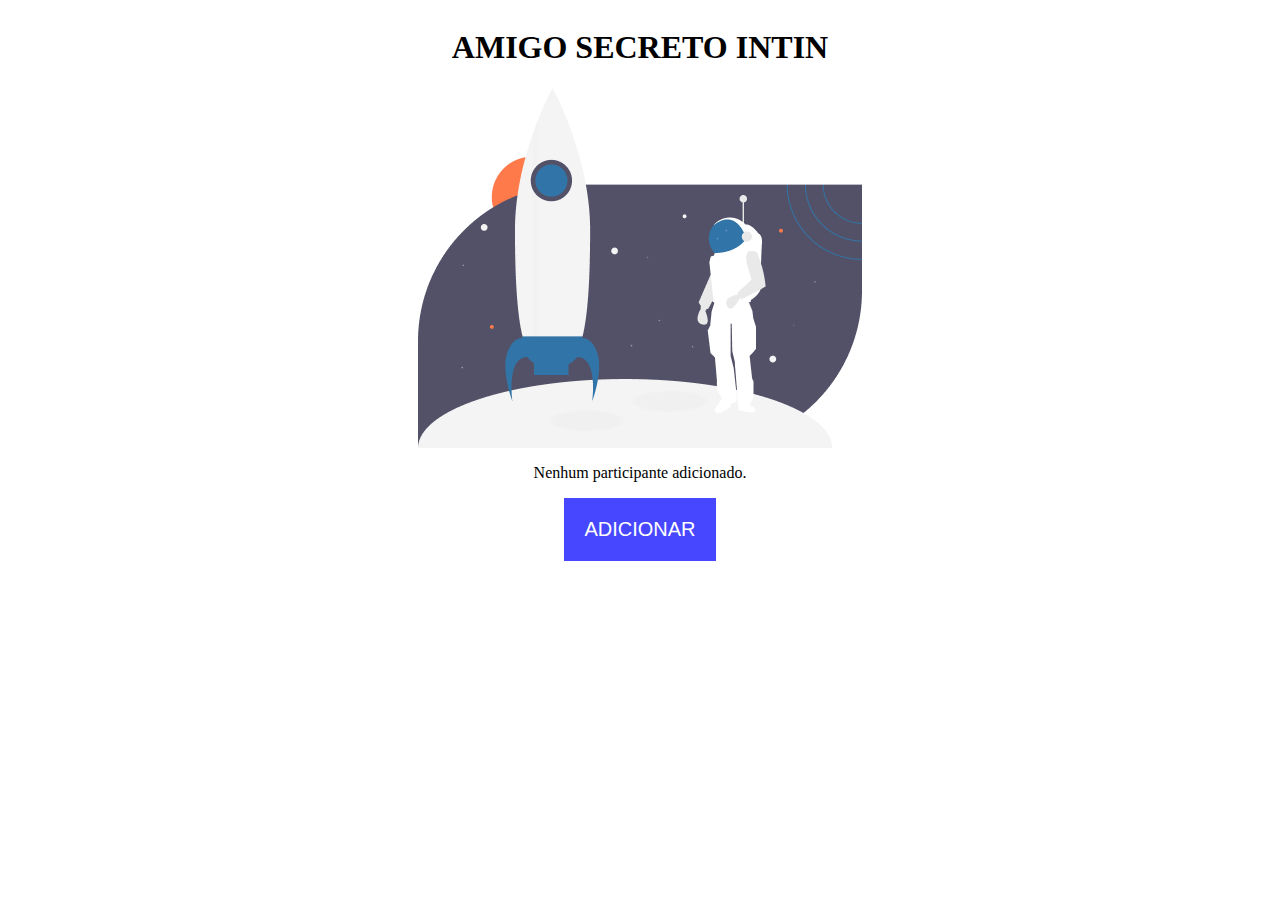
<file: index.html>
<!DOCTYPE html>
<html lang="pt-br">
<head>
    <meta charset="UTF-8">
    <meta name="viewport" content="width=device-width, initial-scale=1.0">
    <link rel="stylesheet" href="style.css">
    <title>Amigo Secreto</title>
</head>
<body>
    <h1>AMIGO SECRETO INTIN</h1>
    <img src="imagens/astronauta.png" alt="Sem participantes.">
    <p>Nenhum participante adicionado.</p>
    <a href="/adicionar.html">
        <button>ADICIONAR</button>
    </a>
</body>
</html>
</file>
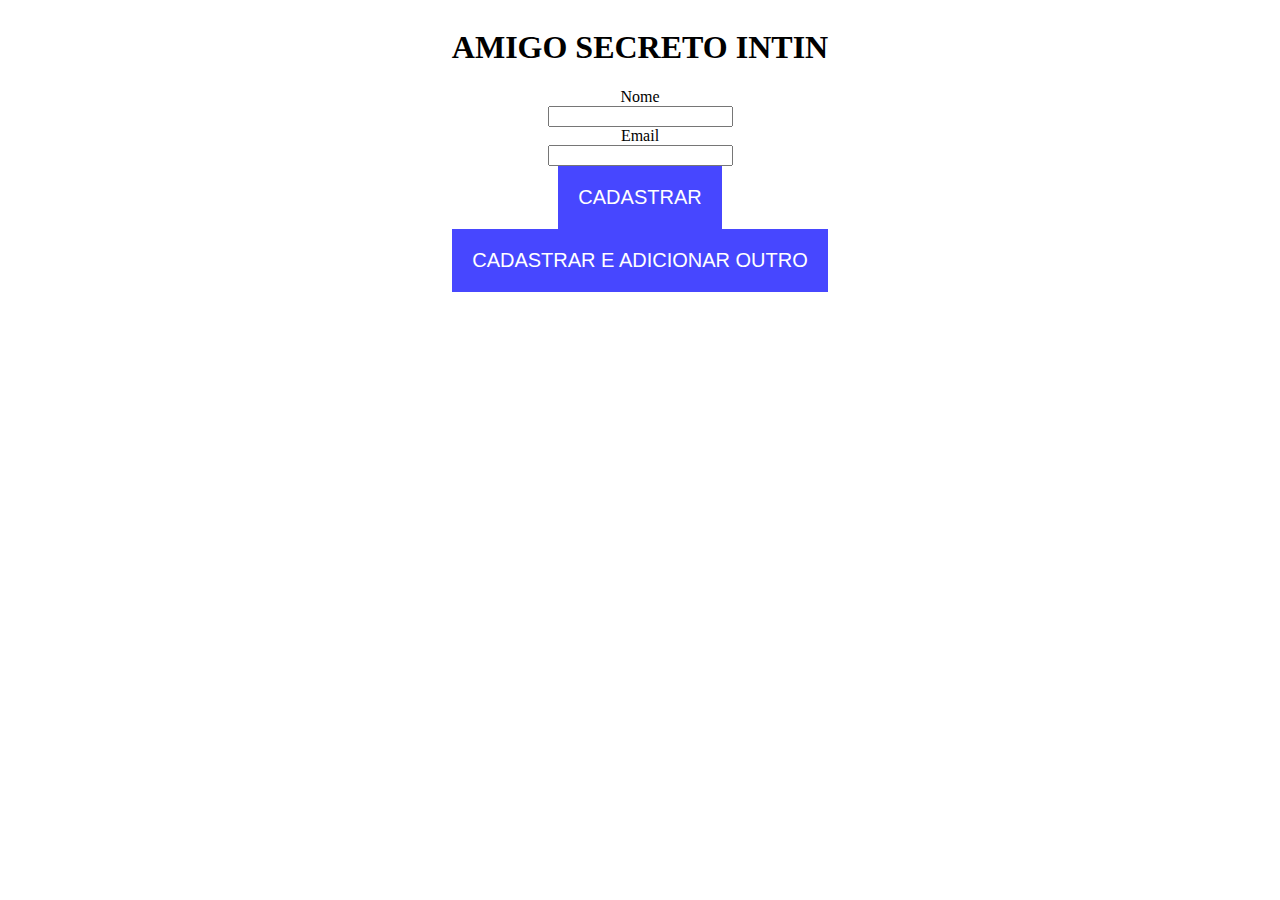
<file: adicionar.html>
<!DOCTYPE html>
<html lang="pt-br">
<head>
    <meta charset="UTF-8">
    <meta name="viewport" content="width=device-width, initial-scale=1.0">
    <link rel="stylesheet" href="style.css">
    <title>Adicionar participante</title>
</head>
<body>
    <h1>AMIGO SECRETO INTIN</h1>
    <form action="">
        <label for="name">Nome</label>
        <input type="text">
        <label for="email">Email</label>
        <input type="email">
    </form>
    <a href="/index.html">
        <button>CADASTRAR</button>
    </a>
    <a href="/adicionar.html">
        <button>CADASTRAR E ADICIONAR OUTRO</button>
    </a>
</html>
</file>
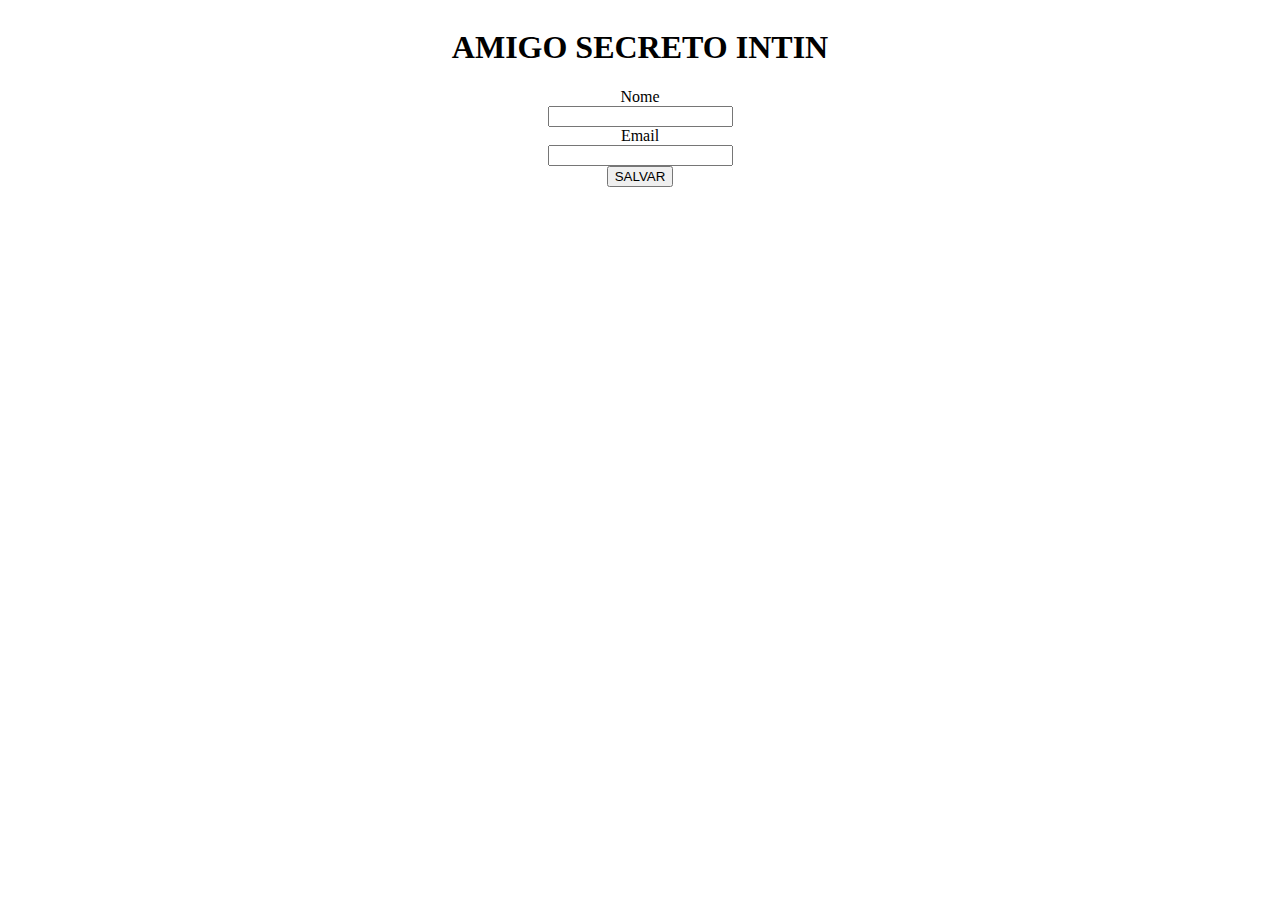
<file: editar.html>
<!DOCTYPE html>
<html lang="pt-br">
<head>
    <meta charset="UTF-8">
    <meta name="viewport" content="width=device-width, initial-scale=1.0">
    <link rel="stylesheet" href="style.css">
    <title>Adicionar participante</title>
</head>
<body>
    <h1>AMIGO SECRETO INTIN</h1>
    <form action="">
        <label for="name">Nome</label>
        <input type="text">
        <label for="email">Email</label>
        <input type="email">
        <a href="/index.html" target="_blank"><input type="submit" value="SALVAR"></a>
    </form>
</body>
</html>
</file>
<file: style.css>
body {
    display: flex;
    flex-direction: column;
    justify-content: center;
    align-items: center;
}
form {
    display: flex;
    flex-direction: column;
    justify-content: center;
    align-items: center;
}
button {
    
    border: none;
    padding: 20px;
    font-size: 20px;
    background-color: rgb(71, 71, 255);
    color: white;
    cursor: pointer;
    }
</file>
